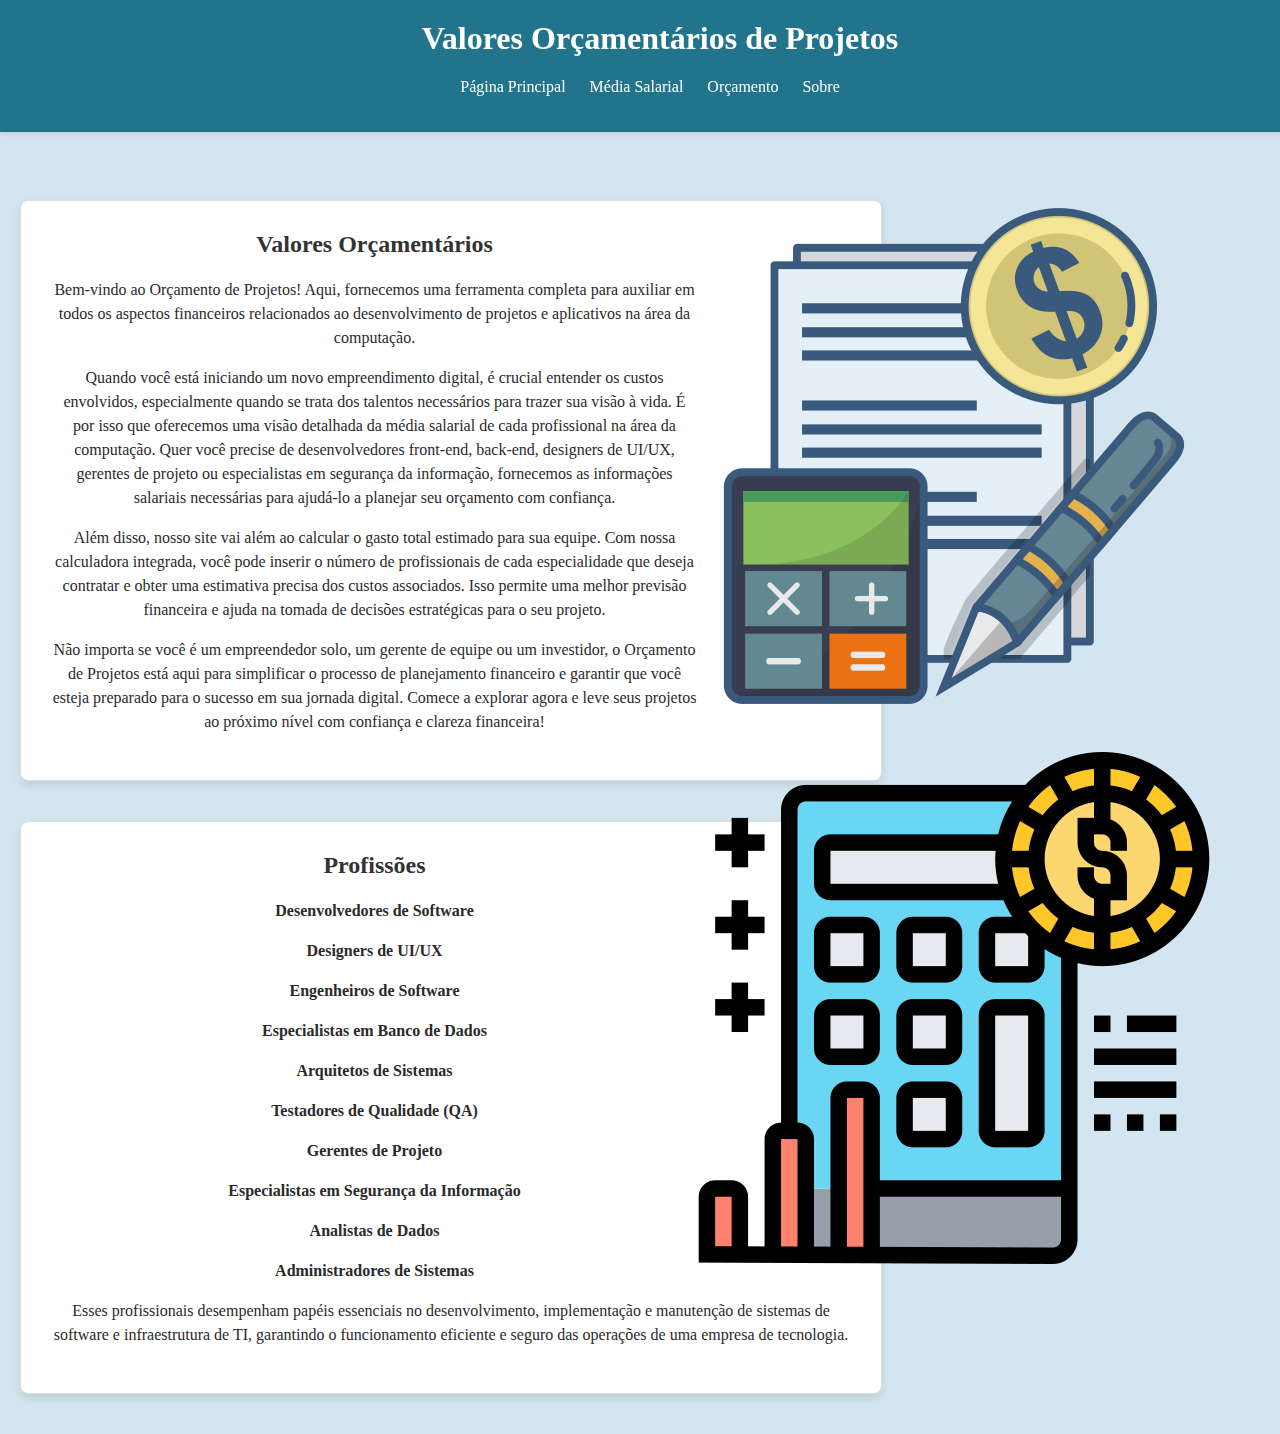
<file: index.html>
<!DOCTYPE html>
<html lang="pt-BR">
<head>
    <meta charset="UTF-8">
    <meta name="viewport" content="width=device-width, initial-scale=1.0">
    <title>Valores Orçamentários</title>
    <link rel="stylesheet" href="css/styles.css">
</head>
<body>
    <header>
        <h1>Valores Orçamentários de Projetos</h1>
        <nav>
            <ul>
                <li><a href="#">Página Principal</a></li>
                <li><a href="mediasalarial.html">Média Salarial</a></li>
                <li><a href="orcamento.html">Orçamento</a></li>
                <li><a href="sobre.html">Sobre</a></li>
            </ul>
        </nav>
    </header>

    <main>
        <img src="calculadora2.png" alt="Foto calculadora" class="foto">
        <img src="caluladora3.png" alt="Foto calculadora" class="foto1">
                
        <div class="quadro">
            <h2>Valores Orçamentários</h2>
            <p>Bem-vindo ao Orçamento de Projetos! Aqui, fornecemos uma ferramenta completa para auxiliar em todos os aspectos financeiros relacionados ao 
                desenvolvimento de projetos e aplicativos na área da computação.</p>

            <p>Quando você está iniciando um novo empreendimento digital, é crucial entender os custos envolvidos, especialmente 
                quando se trata dos talentos necessários para trazer sua visão à vida. É por isso que oferecemos uma visão detalhada da média salarial de cada 
                profissional na área da computação. Quer você precise de desenvolvedores front-end, back-end, designers de UI/UX, gerentes de projeto ou especialistas em 
                segurança da informação, fornecemos as informações salariais necessárias para ajudá-lo a planejar seu orçamento com confiança.</p>
                
            <p>Além disso, nosso site vai além ao calcular o gasto total estimado para sua equipe. Com nossa calculadora integrada, você pode inserir o número de profissionais 
                de cada especialidade que deseja contratar e obter uma estimativa precisa dos custos associados. Isso permite uma melhor previsão financeira e ajuda na tomada de decisões 
                estratégicas para o seu projeto.</p>
                
            <p>Não importa se você é um empreendedor solo, um gerente de equipe ou um investidor, o Orçamento de Projetos está aqui para 
                simplificar o processo de planejamento financeiro e garantir que você esteja preparado para o sucesso em sua jornada digital. 
                Comece a explorar agora e leve seus projetos ao próximo nível com confiança e clareza financeira!</p>
            
            </div>
            <div class="quadro">
                    <h2>Profissões</h2>
                    <p>
                        <strong class="profissao-btn" onclick="abrirPopup('desenvolvedorPopup')">Desenvolvedores de Software</strong>
                    </p>
                    <div id="desenvolvedorPopup" class="popup">
                        <span class="popup-close" onclick="fecharPopup('desenvolvedorPopup')">&times;</span>
                        <p>Responsáveis por escrever, testar e manter o código que forma a base de aplicativos e sistemas de software. Eles traduzem requisitos de negócios em código de computador e colaboram com designers e outros membros da equipe de desenvolvimento para criar soluções funcionais e eficientes.</p>
                    </div>        
                        
                    <p>
                        <strong class="profissao-btn" onclick="abrirPopup('designersPopup')">Designers de UI/UX</strong>
                    </p>
                    <div id="designersPopup" class="popup">
                        <span class="popup-close" onclick="fecharPopup('designersPopup')">&times;</span>
                        <p>Concentram-se na experiência do usuário e na interface do usuário de um produto ou sistema. Eles criam designs visuais atraentes e intuitivos que facilitam a interação dos usuários com aplicativos, sites e outras plataformas digitais, garantindo uma experiência de usuário satisfatória.</p>
                    </div>
                        
                    <p>
                        <strong class="profissao-btn" onclick="abrirPopup('engenheirosPopup')">Engenheiros de Software</strong>
                    </p>
                    <div id="engenheirosPopup" class="popup">
                        <span class="popup-close" onclick="fecharPopup('engenheirosPopup')">&times;</span>
                        <p>Encarregados de projetar e desenvolver sistemas de software complexos, incluindo arquitetura, infraestrutura e componentes de software. Eles colaboram com outros membros da equipe para garantir que os sistemas sejam escaláveis, seguros e de alta qualidade.</p>
                    </div>
                    
                    <p>
                        <strong class="profissao-btn" onclick="abrirPopup('especialistasBancoDadosPopup')">Especialistas em Banco de Dados</strong>
                    </p>
                    <div id="especialistasBancoDadosPopup" class="popup">
                        <span class="popup-close" onclick="fecharPopup('especialistasBancoDadosPopup')">&times;</span>
                        <p>Responsáveis pela criação, manutenção e otimização de bancos de dados que armazenam e organizam dados de forma eficiente. Eles projetam esquemas de banco de dados, implementam consultas eficazes e garantem a integridade e segurança dos dados.</p>
                    </div>
                    
                    <p>
                        <strong class="profissao-btn" onclick="abrirPopup('arquitetosSistemasPopup')">Arquitetos de Sistemas</strong>
                    </p>
                    <div id="arquitetosSistemasPopup" class="popup">
                        <span class="popup-close" onclick="fecharPopup('arquitetosSistemasPopup')">&times;</span>
                        <p>Projetam a arquitetura de sistemas de software e infraestrutura de TI para garantir que atendam aos requisitos de negócios, sejam escaláveis, seguros e eficientes. Eles colaboram com equipes de desenvolvimento e operações para garantir a integração perfeita de sistemas e aplicativos.</p>
                    </div>
                    
                    <p>
                        <strong class="profissao-btn" onclick="abrirPopup('testadoresQualidadePopup')">Testadores de Qualidade (QA)</strong>
                    </p>
                    <div id="testadoresQualidadePopup" class="popup">
                        <span class="popup-close" onclick="fecharPopup('testadoresQualidadePopup')">&times;</span>
                        <p>Responsáveis por garantir a qualidade e funcionalidade de aplicativos e sistemas de software por meio de testes rigorosos. Eles identificam e relatam bugs, criam e executam casos de teste e trabalham com desenvolvedores para corrigir problemas antes do lançamento.</p>
                    </div>
                    
                    <p>
                        <strong class="profissao-btn" onclick="abrirPopup('gerentesProjetoPopup')">Gerentes de Projeto</strong>
                    </p>
                    <div id="gerentesProjetoPopup" class="popup">
                        <span class="popup-close" onclick="fecharPopup('gerentesProjetoPopup')">&times;</span>
                        <p>Supervisionam e coordenam o desenvolvimento de projetos de software, desde o planejamento até a implementação. Eles definem metas, alocação de recursos, gerenciam prazos e garantem que os projetos sejam concluídos dentro do orçamento e dos requisitos.</p>
                    </div>
                    
                    <p>
                        <strong class="profissao-btn" onclick="abrirPopup('especialistasSegurancaInformacaoPopup')">Especialistas em Segurança da Informação</strong>
                    </p>
                    <div id="especialistasSegurancaInformacaoPopup" class="popup">
                        <span class="popup-close" onclick="fecharPopup('especialistasSegurancaInformacaoPopup')">&times;</span>
                        <p>Responsáveis por proteger os sistemas de informação de uma organização contra ameaças cibernéticas. Eles desenvolvem e implementam medidas de segurança, monitoram atividades suspeitas e respondem a incidentes de segurança.</p>
                    </div>
                    
                    <p>
                        <strong class="profissao-btn" onclick="abrirPopup('analistasDadosPopup')">Analistas de Dados</strong>
                    </p>
                    <div id="analistasDadosPopup" class="popup">
                        <span class="popup-close" onclick="fecharPopup('analistasDadosPopup')">&times;</span>
                        <p>Coletam, processam e analisam dados para obter insights valiosos que possam informar decisões de negócios. Eles utilizam ferramentas e técnicas de análise de dados para identificar padrões, tendências e oportunidades dentro dos conjuntos de dados.</p>
                    </div>
                    
                    <p>
                        <strong class="profissao-btn" onclick="abrirPopup('administradoresSistemasPopup')">Administradores de Sistemas</strong>
                    </p>
                    <div id="administradoresSistemasPopup" class="popup">
                        <span class="popup-close" onclick="fecharPopup('administradoresSistemasPopup')">&times;</span>
                        <p>Responsáveis pela configuração, manutenção e segurança dos sistemas de computadores e redes de uma organização. Eles garantem que os sistemas estejam operacionais, atualizados e protegidos contra falhas e ameaças de segurança.</p>
                    </div>
                        
                    <p>Esses profissionais desempenham papéis essenciais no desenvolvimento, implementação e manutenção de sistemas 
                        de software e infraestrutura de TI, garantindo o funcionamento eficiente e seguro das operações de uma empresa de tecnologia.
                        </p>
                        
                </div>
            </main>
                </div>

    <script src="js/scripts.js"></script>
</body>
</html>
</file>
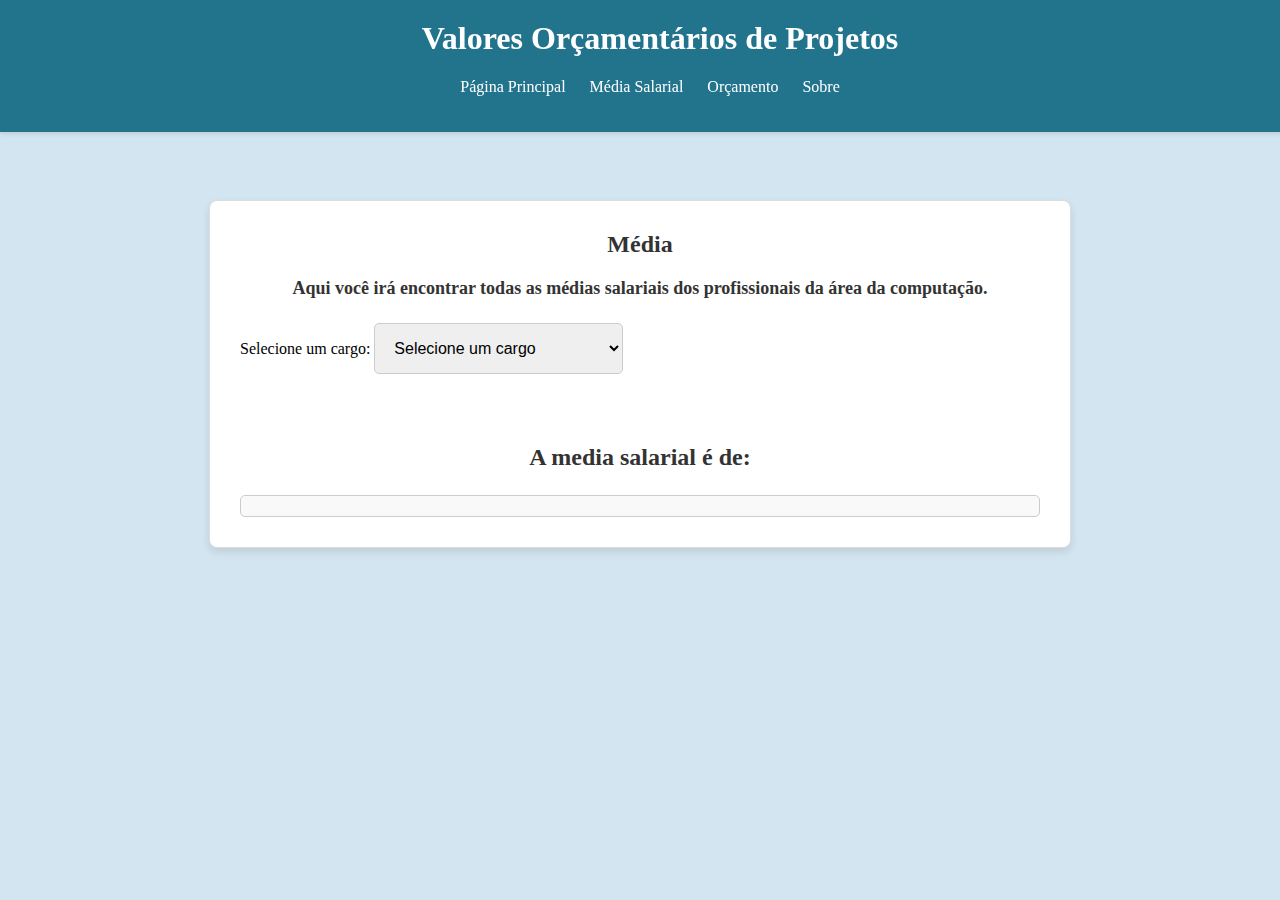
<file: mediasalarial.html>
<!DOCTYPE html>
<html lang="pt-BR">
<head>
    <meta charset="UTF-8">
    <meta name="viewport" content="width=device-width, initial-scale=1.0">
    <title>Valores Orçamentários</title>
    <link rel="stylesheet" href="css/media.css">
</head>
<body>
    <header>
        <h1>Valores Orçamentários de Projetos</h1>
        <nav>
            <ul>
                <li><a href="index.html">Página Principal</a></li>
                <li><a href="#">Média Salarial</a></li>
                <li><a href="orcamento.html">Orçamento</a></li>
                <li><a href="sobre.html">Sobre</a></li>
            </ul>
        </nav>
    </header>

    <main>
        <div class="quadro">
            <h2>Média</h2>
            <h4>Aqui você irá encontrar todas as médias salariais dos profissionais da área da computação.</h4>
            <label for="cargos">Selecione um cargo:</label>
            <select id="cargos">
                <option value="" disabled selected>Selecione um cargo</option>
            </select>
            <h3>A media salarial é de: </h3>
            <div id="mediaSalarial"></div>
        </div>
    </main>

    <script src="js/medias.js"></script>
</body>
</html>
</file>
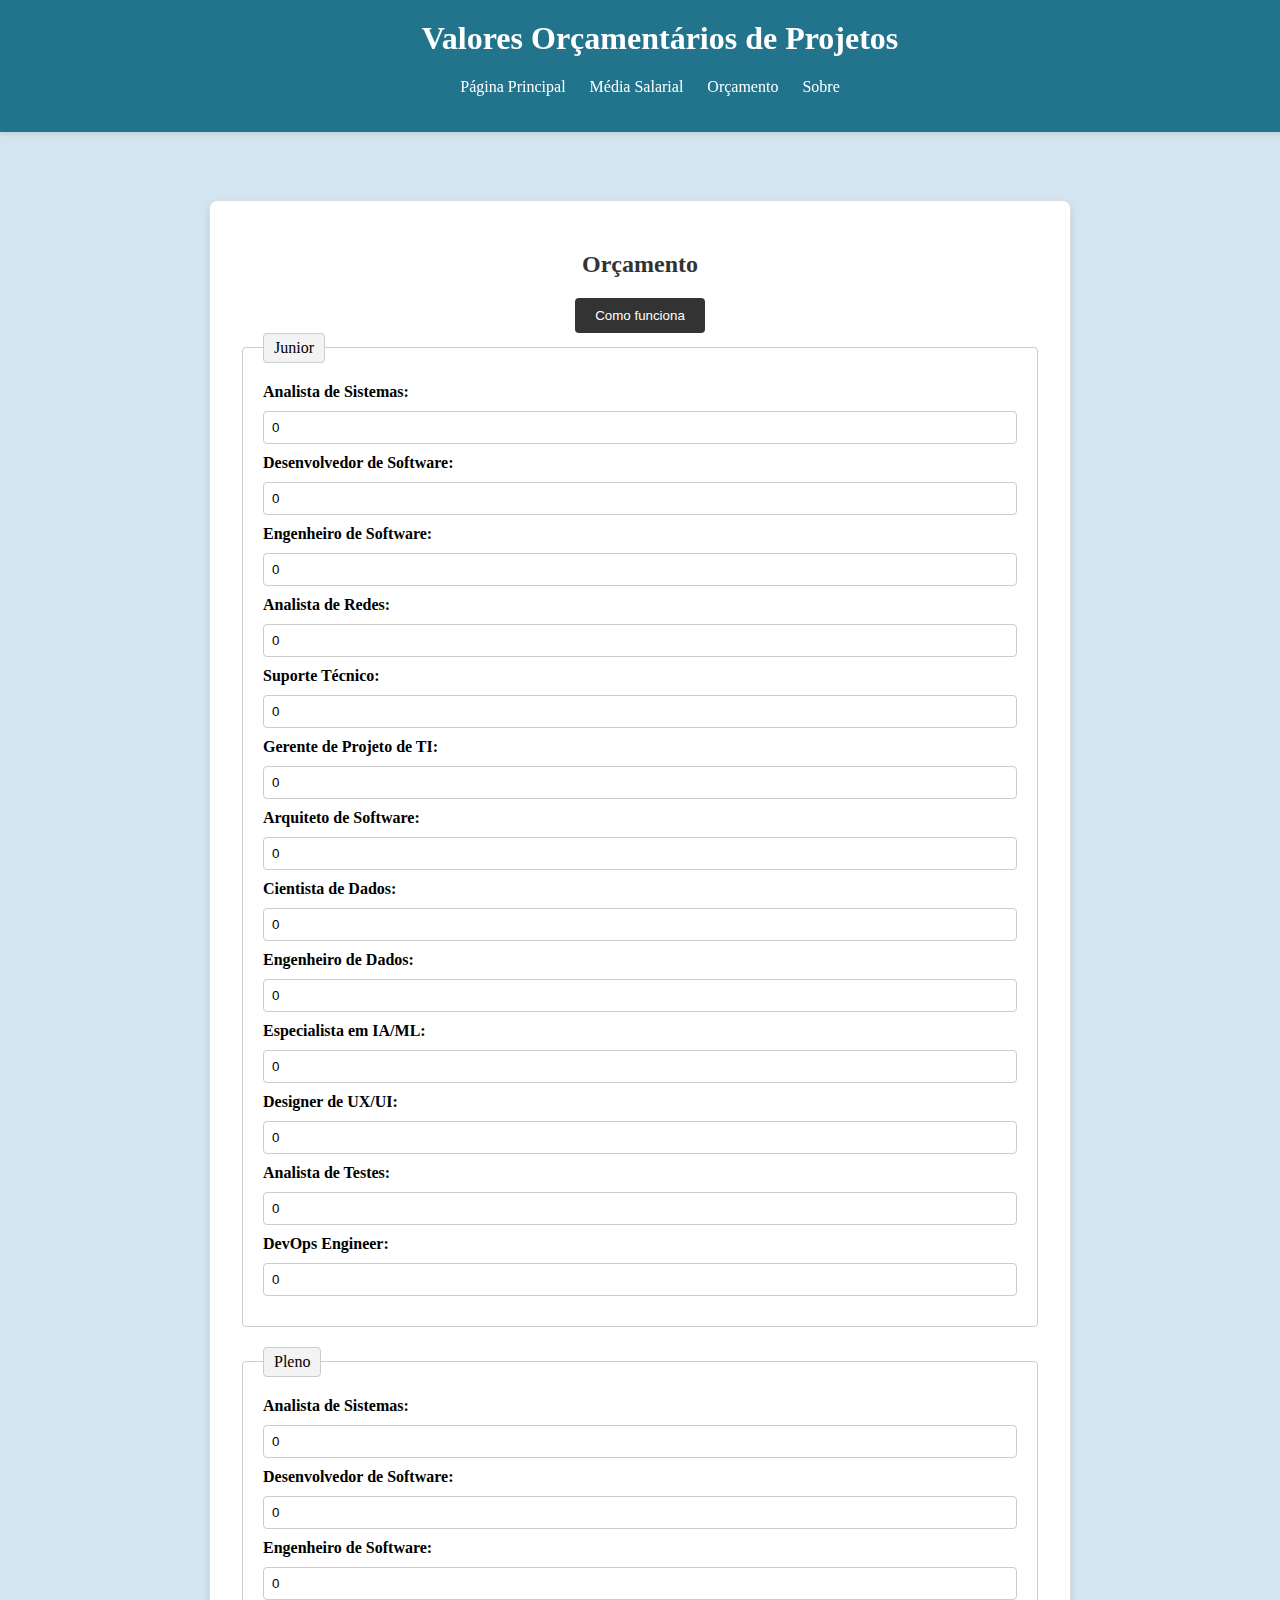
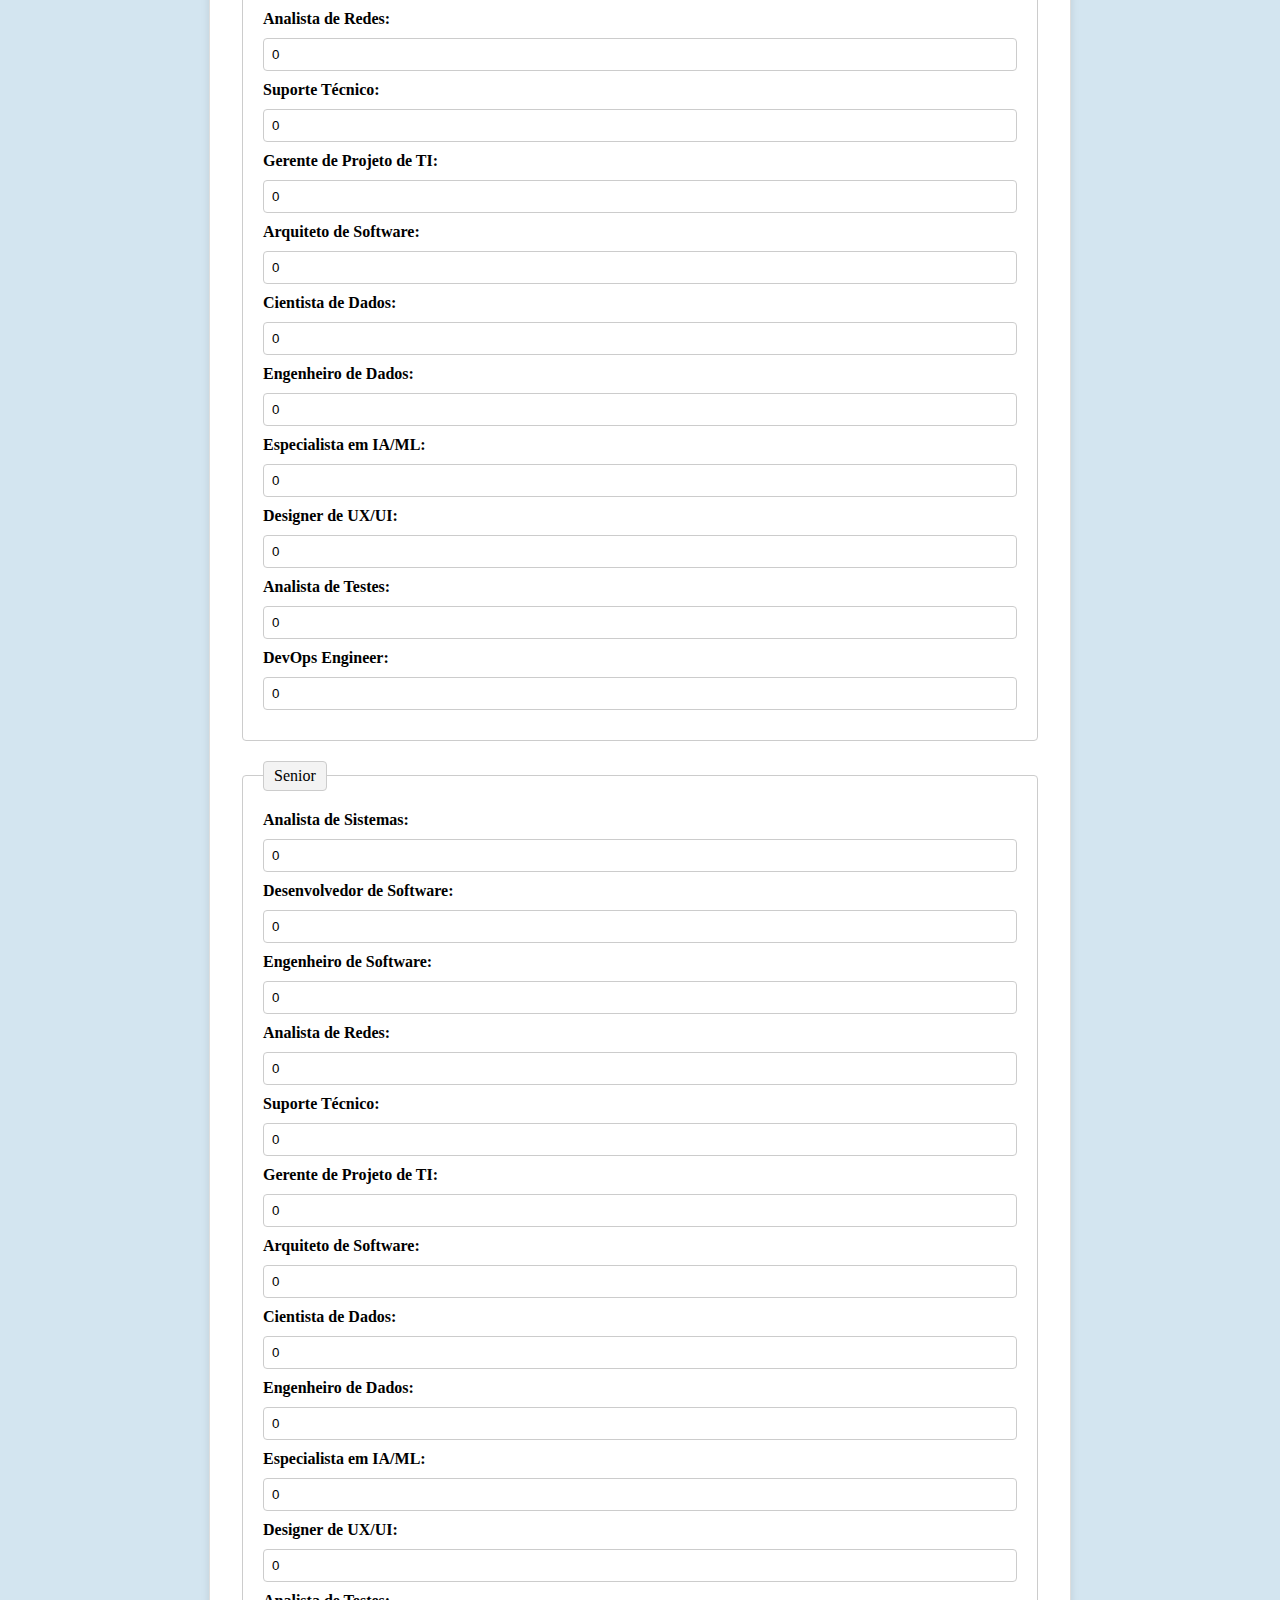
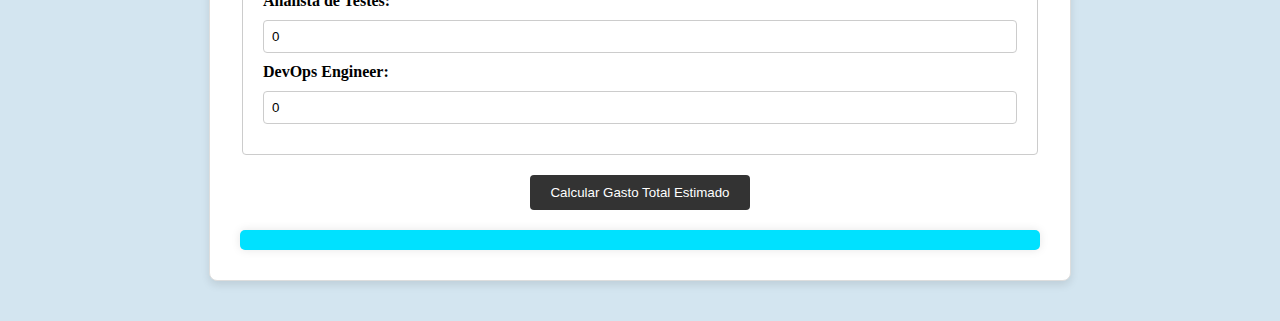
<file: orcamento.html>
<!DOCTYPE html>
<html lang="pt-BR">
<head>
    <meta charset="UTF-8">
    <meta name="viewport" content="width=device-width, initial-scale=1.0">
    <title>Valores Orçamentários</title>
    <link rel="stylesheet" href="css/orcamento.css">
</head>
<body>
    <header>
        <h1>Valores Orçamentários de Projetos</h1>
        <nav>
            <ul>
                <li><a href="index.html">Página Principal</a></li>
                <li><a href="mediasalarial.html">Média Salarial</a></li>
                <li><a href="#">Orçamento</a></li>
                <li><a href="sobre.html">Sobre</a></li>
            </ul>
        </nav>
    </header>

    <main>
        <div class="quadro">
            <h2>Orçamento</h2>
            <button id="comoFuncionaBtn" class="comoFuncionaBtn">Como funciona</button>
            <form id="profissionaisForm">
                <fieldset>
                    <legend>Junior</legend>
                    <label for="juniorAnalistaSistemas">Analista de Sistemas:</label>
                    <input type="number" id="juniorAnalistaSistemas" name="juniorAnalistaSistemas" value="0"><br>

                    <label for="juniorDesenvolvedorSoftware">Desenvolvedor de Software:</label>
                    <input type="number" id="juniorDesenvolvedorSoftware" name="juniorDesenvolvedorSoftware" value="0"><br>

                    <label for="juniorEngenheiroSoftware">Engenheiro de Software:</label>
                    <input type="number" id="juniorEngenheiroSoftware" name="juniorEngenheiroSoftware" value="0"><br>

                    <label for="juniorAnalistaRedes">Analista de Redes:</label>
                    <input type="number" id="juniorAnalistaRedes" name="juniorAnalistaRedes" value="0"><br>

                    <label for="juniorSuporteTecnico">Suporte Técnico:</label>
                    <input type="number" id="juniorSuporteTecnico" name="juniorSuporteTecnico" value="0"><br>

                    <label for="juniorGerenteProjetoTI">Gerente de Projeto de TI:</label>
                    <input type="number" id="juniorGerenteProjetoTI" name="juniorGerenteProjetoTI" value="0"><br>

                    <label for="juniorArquitetoSoftware">Arquiteto de Software:</label>
                    <input type="number" id="juniorArquitetoSoftware" name="juniorArquitetoSoftware" value="0"><br>

                    <label for="juniorCientistaDados">Cientista de Dados:</label>
                    <input type="number" id="juniorCientistaDados" name="juniorCientistaDados" value="0"><br>

                    <label for="juniorEngenheiroDados">Engenheiro de Dados:</label>
                    <input type="number" id="juniorEngenheiroDados" name="juniorEngenheiroDados" value="0"><br>

                    <label for="juniorEspecialistaIA">Especialista em IA/ML:</label>
                    <input type="number" id="juniorEspecialistaIA" name="juniorEspecialistaIA" value="0"><br>

                    <label for="juniorDesignerUIUX">Designer de UX/UI:</label>
                    <input type="number" id="juniorDesignerUIUX" name="juniorDesignerUIUX" value="0"><br>

                    <label for="juniorAnalistaTestes">Analista de Testes:</label>
                    <input type="number" id="juniorAnalistaTestes" name="juniorAnalistaTestes" value="0"><br>

                    <label for="juniorDevOps">DevOps Engineer:</label>
                    <input type="number" id="juniorDevOps" name="juniorDevOps" value="0"><br>
                </fieldset>

                <fieldset>
                    <legend>Pleno</legend>
                    <label for="plenoAnalistaSistemas">Analista de Sistemas:</label>
                    <input type="number" id="plenoAnalistaSistemas" name="plenoAnalistaSistemas" value="0"><br>
                
                    <label for="plenoDesenvolvedorSoftware">Desenvolvedor de Software:</label>
                    <input type="number" id="plenoDesenvolvedorSoftware" name="plenoDesenvolvedorSoftware" value="0"><br>
                
                    <label for="plenoEngenheiroSoftware">Engenheiro de Software:</label>
                    <input type="number" id="plenoEngenheiroSoftware" name="plenoEngenheiroSoftware" value="0"><br>
                
                    <label for="plenoAnalistaRedes">Analista de Redes:</label>
                    <input type="number" id="plenoAnalistaRedes" name="plenoAnalistaRedes" value="0"><br>
                
                    <label for="plenoSuporteTecnico">Suporte Técnico:</label>
                    <input type="number" id="plenoSuporteTecnico" name="plenoSuporteTecnico" value="0"><br>
                
                    <label for="plenoGerenteProjetoTI">Gerente de Projeto de TI:</label>
                    <input type="number" id="plenoGerenteProjetoTI" name="plenoGerenteProjetoTI" value="0"><br>
                
                    <label for="plenoArquitetoSoftware">Arquiteto de Software:</label>
                    <input type="number" id="plenoArquitetoSoftware" name="plenoArquitetoSoftware" value="0"><br>
                
                    <label for="plenoCientistaDados">Cientista de Dados:</label>
                    <input type="number" id="plenoCientistaDados" name="plenoCientistaDados" value="0"><br>
                
                    <label for="plenoEngenheiroDados">Engenheiro de Dados:</label>
                    <input type="number" id="plenoEngenheiroDados" name="plenoEngenheiroDados" value="0"><br>
                
                    <label for="plenoEspecialistaIA">Especialista em IA/ML:</label>
                    <input type="number" id="plenoEspecialistaIA" name="plenoEspecialistaIA" value="0"><br>
                
                    <label for="plenoDesignerUIUX">Designer de UX/UI:</label>
                    <input type="number" id="plenoDesignerUIUX" name="plenoDesignerUIUX" value="0"><br>
                
                    <label for="plenoAnalistaTestes">Analista de Testes:</label>
                    <input type="number" id="plenoAnalistaTestes" name="plenoAnalistaTestes" value="0"><br>
                
                    <label for="plenoDevOps">DevOps Engineer:</label>
                    <input type="number" id="plenoDevOps" name="plenoDevOps" value="0"><br>
                </fieldset>
                
                <fieldset>
                    <legend>Senior</legend>
                    <label for="seniorAnalistaSistemas">Analista de Sistemas:</label>
                    <input type="number" id="seniorAnalistaSistemas" name="seniorAnalistaSistemas" value="0"><br>
                
                    <label for="seniorDesenvolvedorSoftware">Desenvolvedor de Software:</label>
                    <input type="number" id="seniorDesenvolvedorSoftware" name="seniorDesenvolvedorSoftware" value="0"><br>
                
                    <label for="seniorEngenheiroSoftware">Engenheiro de Software:</label>
                    <input type="number" id="seniorEngenheiroSoftware" name="seniorEngenheiroSoftware" value="0"><br>
                
                    <label for="seniorAnalistaRedes">Analista de Redes:</label>
                    <input type="number" id="seniorAnalistaRedes" name="seniorAnalistaRedes" value="0"><br>
                
                    <label for="seniorSuporteTecnico">Suporte Técnico:</label>
                    <input type="number" id="seniorSuporteTecnico" name="seniorSuporteTecnico" value="0"><br>
                
                    <label for="seniorGerenteProjetoTI">Gerente de Projeto de TI:</label>
                    <input type="number" id="seniorGerenteProjetoTI" name="seniorGerenteProjetoTI" value="0"><br>
                
                    <label for="seniorArquitetoSoftware">Arquiteto de Software:</label>
                    <input type="number" id="seniorArquitetoSoftware" name="seniorArquitetoSoftware" value="0"><br>
                
                    <label for="seniorCientistaDados">Cientista de Dados:</label>
                    <input type="number" id="seniorCientistaDados" name="seniorCientistaDados" value="0"><br>
                
                    <label for="seniorEngenheiroDados">Engenheiro de Dados:</label>
                    <input type="number" id="seniorEngenheiroDados" name="seniorEngenheiroDados" value="0"><br>
                
                    <label for="seniorEspecialistaIA">Especialista em IA/ML:</label>
                    <input type="number" id="seniorEspecialistaIA" name="seniorEspecialistaIA" value="0"><br>
                
                    <label for="seniorDesignerUIUX">Designer de UX/UI:</label>
                    <input type="number" id="seniorDesignerUIUX" name="seniorDesignerUIUX" value="0"><br>
                
                    <label for="seniorAnalistaTestes">Analista de Testes:</label>
                    <input type="number" id="seniorAnalistaTestes" name="seniorAnalistaTestes" value="0"><br>
                
                    <label for="seniorDevOps">DevOps Engineer:</label>
                    <input type="number" id="seniorDevOps" name="seniorDevOps" value="0"><br>
                </fieldset>
                

                <button type="submit">Calcular Gasto Total Estimado</button>
            </form>
            <div id="resultado"></div>
        </div>
    </main>

    <div id="modal" class="modal">
        <div class="modal-content">
            <span class="close">&times;</span>
            <h1>Como Funciona</h1>
            <h3>Ao iniciar um novo empreendimento digital, compreender os custos envolvidos é fundamental, especialmente no que diz respeito aos talentos necessários para concretizar sua visão. Aqui, fornecemos uma análise abrangente das médias salariais de profissionais na área da computação. Seja para desenvolvedores front-end, back-end, designers de UI/UX, gerentes de projeto ou especialistas em segurança da informação, disponibilizamos as informações salariais essenciais para ajudá-lo a planejar seu orçamento com confiança.

                Além disso, nosso site vai além ao calcular o gasto total estimado para sua equipe. Por meio de nossa calculadora integrada, você pode inserir o número de profissionais de cada especialidade que deseja contratar e obter uma estimativa precisa dos custos associados. Isso possibilita uma previsão financeira mais precisa e auxilia na tomada de decisões estratégicas para o seu projeto.
                
                Independentemente de ser um empreendedor individual, um gerente de equipe ou um investidor, o Orçamento de Projetos está aqui para simplificar o processo de planejamento financeiro e garantir que você esteja pronto para o sucesso em sua jornada digital. Comece a explorar agora mesmo e leve seus projetos ao próximo nível com confiança e clareza financeira!</h3>
        </div>
    </div>
    <script src="js/oracemento.js"></script>
</body>
</html>
</file>
<file: css/styles.css>
body {
    background-color: #c6deecc7;
    margin: 0;
    padding: 0;
}

header {
    background-color: #22748d;
    color: #fff;
    padding: 20px;
    text-align: center;
    width: 100%;
    position: fixed;
    top: 0;
    left: 0;
    z-index: 1000;
    box-shadow: 0 2px 4px rgba(0, 0, 0, 0.1);
}

header h1 {
    margin-top: 0;
}

nav ul {
    list-style-type: none;
    padding: 0;
}

nav ul li {
    display: inline;
    margin-right: 20px;
}

nav ul li a {
    color: #fff;
    text-decoration: none;
    transition: color 0.3s ease;
}

nav ul li a:hover {
    color: #ddd;
}


main {
    margin-top: 200px;
    text-align: left; /* Ajuste para alinhar o texto à esquerda */
}

.quadro {
    background-color: #fff;
    border: 1px solid #ddd;
    border-radius: 8px;
    box-shadow: 0 4px 8px rgba(0, 0, 0, 0.1);
    padding: 30px;
    margin: 40px 20px; /* Ajuste para o quadro ficar à esquerda */
    max-width: 800px;
    width: calc(100% - 40px); /* Ajuste para manter a largura do quadro */
}

.quadro h2 {
    color: #333;
    margin-top: 0;
    font-size: 24px;
    text-align: center;
}

.quadro p {
    color: #2b2a2a;
    font-size: 16px;
    line-height: 1.5;
    text-align: center;
}

.popup-overlay {
    display: none;
    position: fixed;
    top: 0;
    left: 0;
    width: 100%;
    height: 100%;
    background-color: rgba(0, 0, 0, 0.5); /* Cor de fundo semi-transparente */
    z-index: 9998; /* Z-index menor que o popup para que fique por trás dele */
}

.popup {
    display: none;
    position: fixed;
    top: 50%;
    left: 50%;
    transform: translate(-50%, -50%);
    background-color: #fefefe;
    padding: 20px;
    border: 1px solid #888;
    width: 80%;
    border-radius: 5px;
    box-shadow: 0 4px 8px rgba(0, 0, 0, 0.1);
    z-index: 9999;
}

.popup p {
    margin-top: 0;
}

.popup-close {
    color: #aaa;
    float: right;
    font-size: 28px;
    font-weight: bold;
}

.popup-close:hover,
.popup-close:focus {
    color: black;
    text-decoration: none;
    cursor: pointer;
}

.profissao-btn:hover {
    color: darkblue;
}

.foto {
    max-width: 10000px; /* Ajuste a largura máxima da imagem para não ultrapassar a largura do quadro */
    margin-top: px; /* Margem superior para alinhar com a distância do cabeçalho */
    float: right; /* Alinha a imagem à direita */
    margin-right: 70px; /* Espaçamento à direita para separar a imagem dos quadros */
    margin-bottom: 20px; /* Espaçamento inferior para separar a imagem dos quadros */
}

.foto1 {
    float: right;
    display: block; /* Para garantir que a imagem ocupe uma linha inteira */
    clear: both; /* Limpa os floats anteriores */
    margin-top: 20px; /* Ajuste o valor conforme necessário para o espaçamento desejado */
    margin-right: 70px; /* Espaçamento à direita para separar a imagem dos quadros */
    margin-bottom: 20px;
}
</file>
<file: css/media.css>
body {
    background-color: #c6deecc7;
    margin: 0;
    padding: 0;
}

header {
    background-color: #22748d;
    color: #fff;
    padding: 20px;
    text-align: center;
    width: 100%;
    position: fixed;
    top: 0;
    left: 0;
    z-index: 1000;
    box-shadow: 0 2px 4px rgba(0, 0, 0, 0.1);
}

header h1 {
    margin-top: 0;
}

nav ul {
    list-style-type: none;
    padding: 0;
}

nav ul li {
    display: inline;
    margin-right: 20px;
}

nav ul li a {
    color: #fff;
    text-decoration: none;
    transition: color 0.3s ease;
}

nav ul li a:hover {
    color: #ddd;
}


main {
    margin-top: 200px;
    text-align: left; /* Ajuste para alinhar o texto à esquerda */
}


.quadro {
    background-color: #fff;
    border: 1px solid #ddd;
    border-radius: 8px;
    box-shadow: 0 4px 8px rgba(0, 0, 0, 0.1); 
    padding: 30px;
    margin: 40px auto; 
    max-width: 800px;
}

.quadro h2 {
    color: #333;
    margin-top: 0;
    font-size: 24px;
    text-align: center;
}

.quadro h4 {
    color: #333;
    margin-top: 0;
    font-size: 18px;
    text-align: center;
}

.quadro h3 {
    color: #333;
    margin-top: 50px ;
    font-size: 24px;
    text-align: center;
}

.quadro p {
    color: #2b2a2a;
    font-size: 16px;
    line-height: 1.5;
    text-align: center;
}

#cargos {
    margin-bottom: 20px;
    padding: 15px;
    font-size: 16px;
    border: 1px solid #ccc;
    border-radius: 5px;
}

#mediaSalarial {
    padding: 10px;
    border: 1px solid #ccc;
    border-radius: 5px;
    background-color: #f9f9f9;
    margin-top: 20px;
}

#mediaSalarial p {
    margin: 25px 0;
    font-size: 20px;
}
</file>
<file: css/orcamento.css>
body {
    background-color: #c6deecc7;
    margin: 0;
    padding: 0;
}

header {
    background-color: #22748d;
    color: #fff;
    padding: 20px;
    text-align: center;
    width: 100%;
    position: fixed;
    top: 0;
    left: 0;
    z-index: 1000;
    box-shadow: 0 2px 4px rgba(0, 0, 0, 0.1);
}

header h1 {
    margin-top: 0;
}

nav ul {
    list-style-type: none;
    padding: 0;
}

nav ul li {
    display: inline;
    margin-right: 20px;
}

nav ul li a {
    color: #fff;
    text-decoration: none;
    transition: color 0.3s ease;
}

nav ul li a:hover {
    color: #ddd;
}


main {
    margin-top: 200px;
    text-align: left; /* Ajuste para alinhar o texto à esquerda */
}


.quadro {
    background-color: #fff;
    border: 1px solid #ddd;
    border-radius: 8px;
    box-shadow: 0 4px 8px rgba(0, 0, 0, 0.1); 
    padding: 30px;
    margin: 40px auto; 
    max-width: 800px;
}

.quadro h2 {
    color: #333;
    font-size: 24px;
    text-align: center;
}

.quadro p {
    color: #666;
    font-size: 16px;
    line-height: 1.5;
    text-align: center;
}

#comoFuncionaBtn {
    display: block;
    margin: 0 auto;
    margin-top: 20px;
    padding: 10px 20px;
    background-color: #333;
    color: #fff;
    border: none;
    border-radius: 4px;
    cursor: pointer;
    transition: background-color 0.3s ease;
}

#comoFuncionaBtn:hover {
    background-color: #555;
}

.modal {
    display: none;
    position: fixed;
    z-index: 1;
    left: 0;
    top: 0;
    width: 100%;
    height: 100%;
    overflow: auto;
    background-color: rgba(0,0,0,0.5);
}

.modal-content {
    background-color: #fefefe;
    margin: 15% auto;
    padding: 20px;
    border-radius: 8px;
    box-shadow: 0 2px 4px rgba(0, 0, 0, 0.2);
}

.close {
    color: #aaa;
    float: right;
    font-size: 28px;
    font-weight: bold;
}

.close:hover,
.close:focus {
    color: #333;
    text-decoration: none;
    cursor: pointer;
}

fieldset {
    border: 1px solid #ccc;
    border-radius: 4px;
    margin-bottom: 20px;
    padding: 20px;
}

legend {
    background-color: #f3f3f3;
    border: 1px solid #ccc;
    border-radius: 4px;
    padding: 5px 10px;
}

label {
    display: block;
    margin-bottom: 10px;
    font-weight: bold;
}

input[type="number"] {
    width: 100%;
    padding: 8px;
    border: 1px solid #ccc;
    border-radius: 4px;
    margin-bottom: 10px;
    box-sizing: border-box;
}

input[type="submit"] {
    background-color: #333;
    color: #fff;
    border: none;
    border-radius: 4px;
    padding: 10px 20px;
    cursor: pointer;
    transition: background-color 0.3s ease;
}

input[type="submit"]:hover {
    background-color: #555;
}

button[type="submit"] {
    display: block;
    margin: 0 auto; 
    background-color: #333;
    color: #fff;
    border: none;
    border-radius: 4px;
    padding: 10px 20px;
    cursor: pointer;
    transition: background-color 0.3s ease;
}

button[type="submit"]:hover {
    background-color: #555;
}

#resultado {
    text-align: center; 
    margin-top: 20px;
    background-color: #00e1ff; /* Cor de fundo amarela */
    padding: 10px; /* Adiciona um preenchimento interno para melhorar a aparência */
    border-radius: 5px; /* Adiciona cantos arredondados */
    box-shadow: 0 0 10px rgba(0, 0, 0, 0.1); /* Adiciona uma sombra suave */
}
</file>
